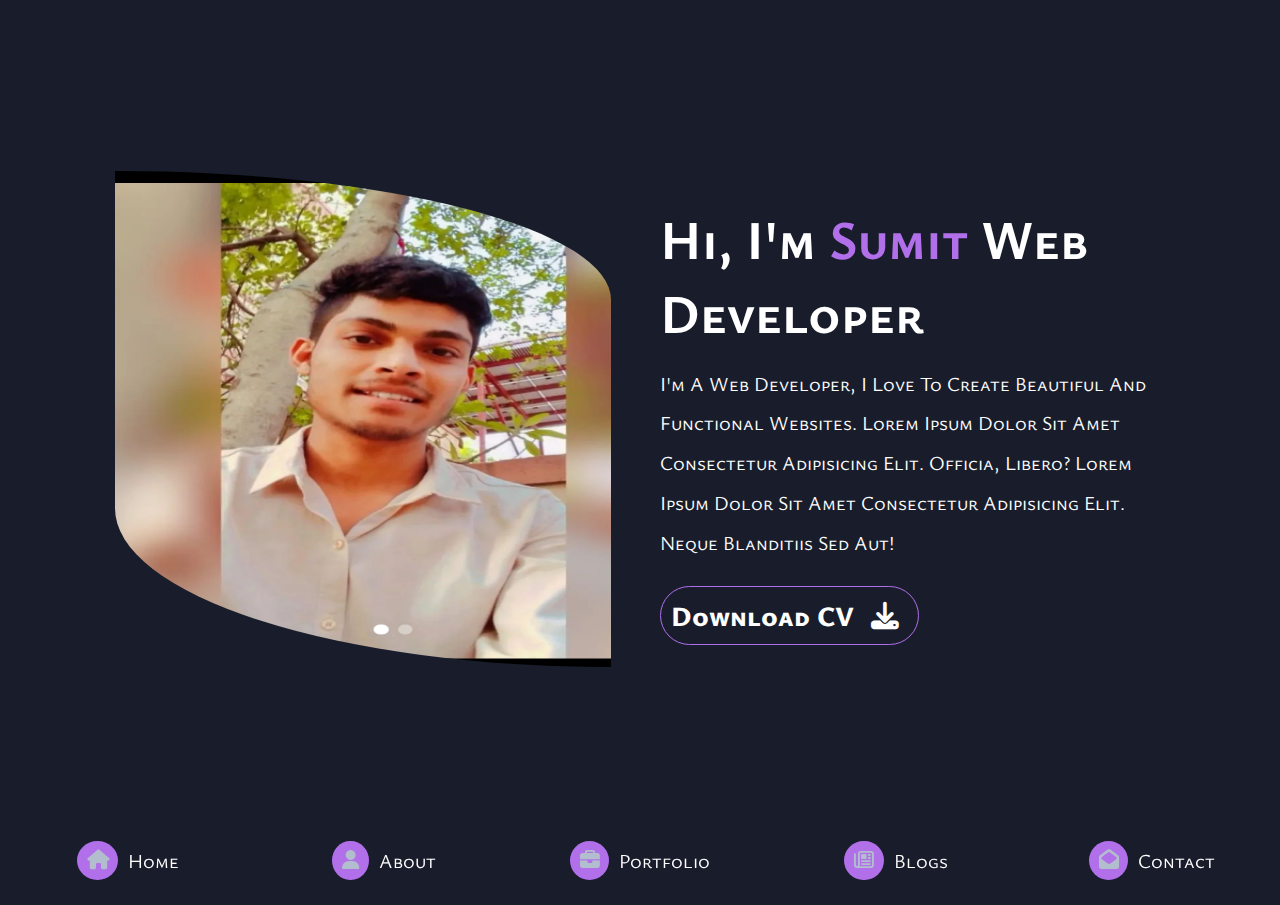
<file: index.html>
<!DOCTYPE html>
<html lang="en">
<head>
    <meta charset="UTF-8">
    <meta name="viewport" content="width=device-width, initial-scale=1.0">
    <link rel="stylesheet" href="css/index.css">
    <link rel="stylesheet" href="https://cdnjs.cloudflare.com/ajax/libs/font-awesome/6.4.0/css/all.min.css">
    <title>myportfolio</title>
</head>
<body>
    
<!-- navbar starts -->
<nav class="navbar">
    <a href="index.html"><i class="fa-solid fa-house"></i><span>home</span></a>
    <a href="about.html"><i class="fas fa-user"></i></i><span>about</span></a>
    <a href="portfolio.html"><i class="fas fa-briefcase"></i></i><span>portfolio</span></a>
    <a href="blogs.html"><i class="far fa-newspaper"></i><span>blogs</span></a>
    <a href="contact.html"><i class="fas fa-envelope-open"></i><span>contact</span></a>
</nav>

<!-- navbar ends -->

<!-- home section starts -->
<section class="home">
    <div class="image">
        <img src="img/profile.png" alt="">
    </div>
    <div class="content">
        <h1>Hi, I'm <span>sumit</span> Web Developer</h1>
        <p>
            I'm a Web Developer, I love to create beautiful and functional websites.
            Lorem ipsum dolor sit amet consectetur adipisicing elit. Officia, libero?
            Lorem ipsum dolor sit amet consectetur adipisicing elit. Neque blanditiis sed aut!
        </p>
        <a href="#" class="btn">Download CV <i class="fa-solid fa-download"></i></a>
    </div>
</section>
<!-- home section ends -->




    <script src="js/script.js"></script>
</body>
</html>
</file>
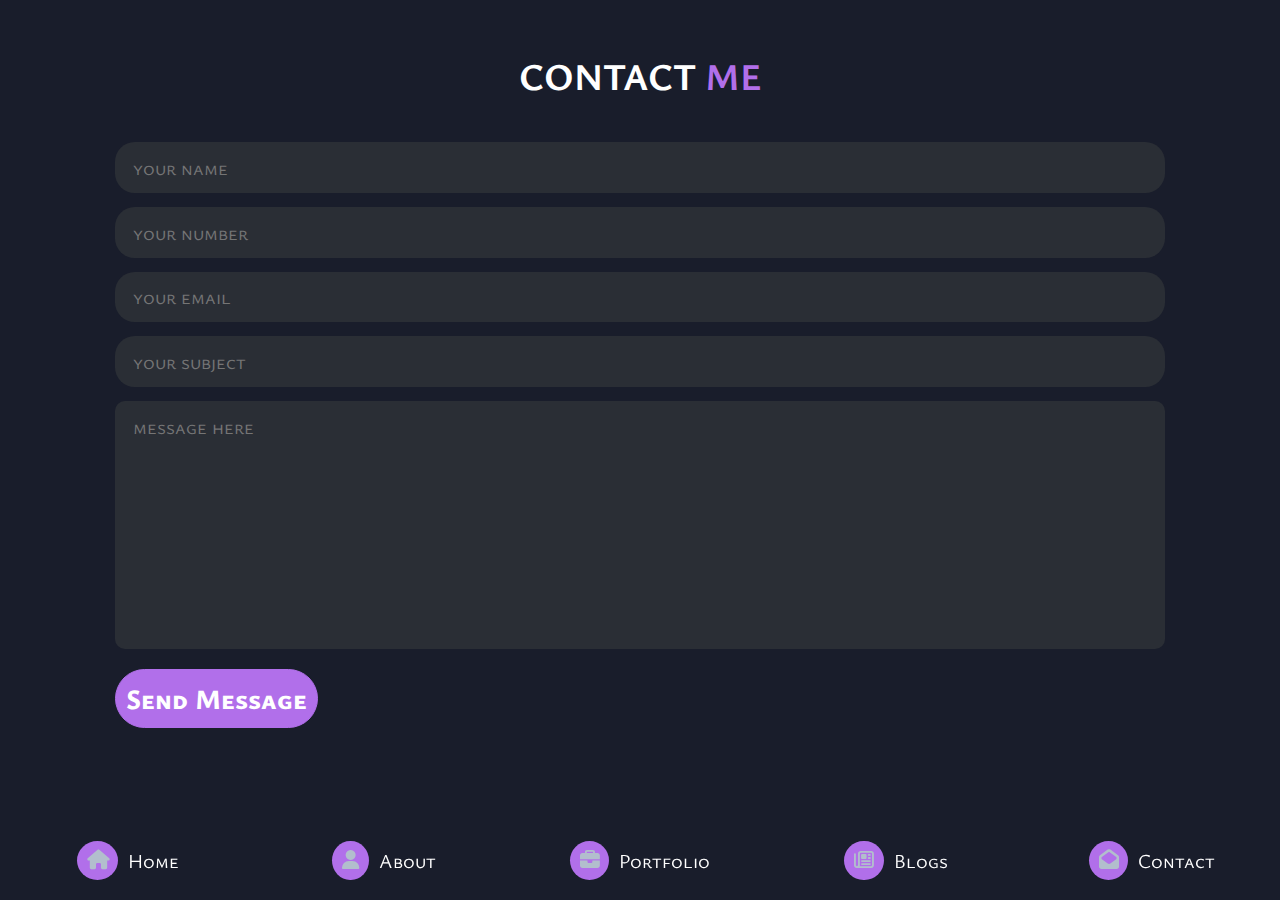
<file: contact.html>
<!DOCTYPE html>
<html lang="en">

<head>
    <meta charset="UTF-8">
    <meta name="viewport" content="width=device-width, initial-scale=1.0">
    <link rel="stylesheet" href="css/index.css">
    <link rel="stylesheet" href="https://cdnjs.cloudflare.com/ajax/libs/font-awesome/6.4.0/css/all.min.css">
    <title>portfolio</title>
</head>

<body>

    <!-- navbar starts -->
    <nav class="navbar">
        <a href="index.html"><i class="fa-solid fa-house"></i><span>home</span></a>
        <a href="about.html"><i class="fas fa-user"></i></i><span>about</span></a>
        <a href="portfolio.html"><i class="fas fa-briefcase"></i></i><span>portfolio</span></a>
        <a href="blogs.html"><i class="far fa-newspaper"></i><span>blogs</span></a>
        <a href="contact.html"><i class="fas fa-envelope-open"></i><span>contact</span></a>
    </nav>

    <!-- navbar ends -->

    <!-- contact starts -->
    <section class="contact">
        <h1 class="heading">contact <span>me</span></h1>
        <div class="row">
            <form action="">
                <div class="inputbox">
                    <input type="text" placeholder="your name">
                    <input type="text" placeholder="your number">
                </div>
                <div class="inputbox">
                    <input type="email" placeholder="your email">
                    <input type="text" placeholder="your subject">
                </div>
                <textarea name="" placeholder="message here" cols="30" rows="10" id="textarea"></textarea>
                <input type="submit" class="btn" value="send message" id="submit">
            </form>
        </div>
    </section>
    <!-- contact ends -->






    <script src="js/script.js"></script>
</body>

</html>
</file>
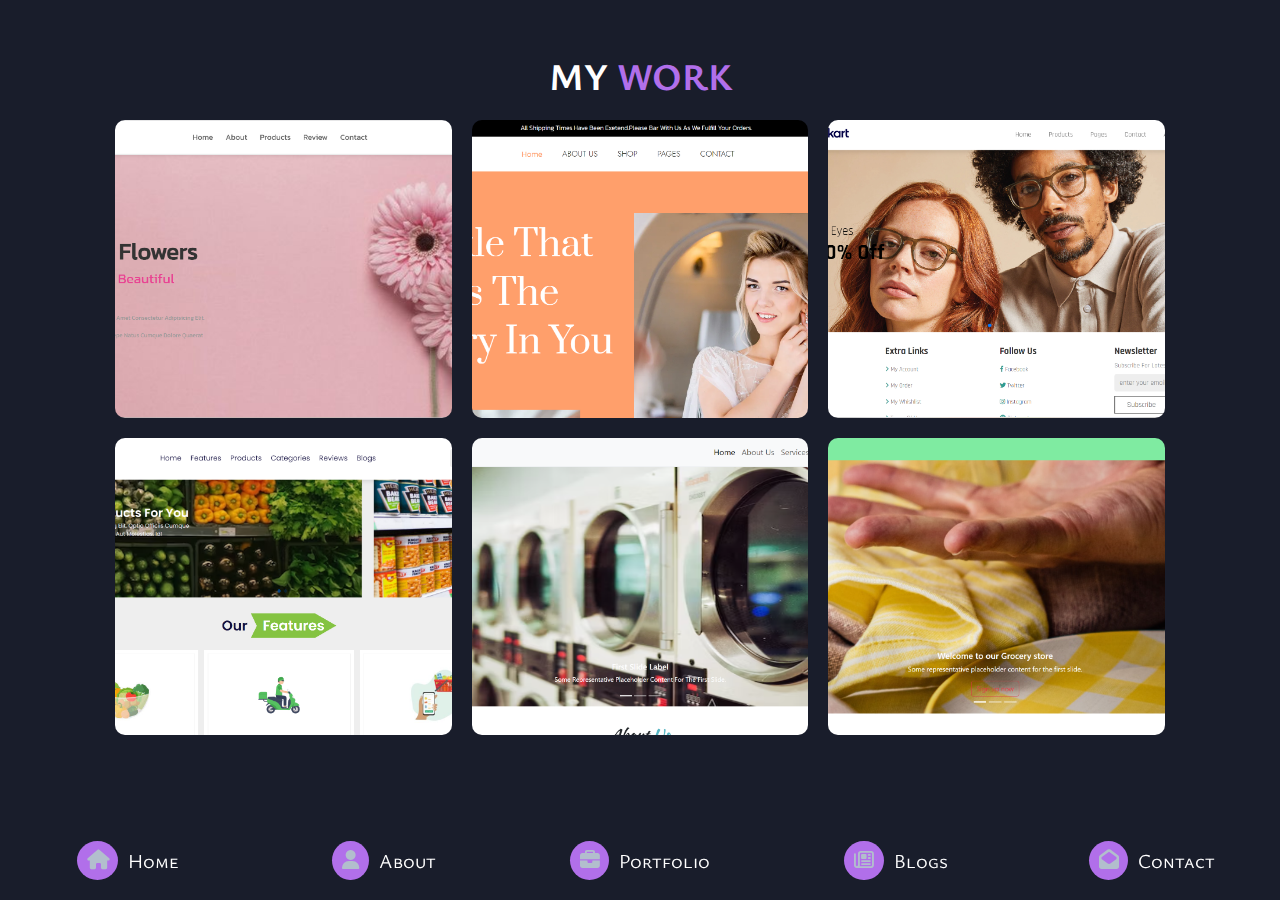
<file: portfolio.html>
<!DOCTYPE html>
<html lang="en">
<head>
    <meta charset="UTF-8">
    <meta name="viewport" content="width=device-width, initial-scale=1.0">
    <link rel="stylesheet" href="css/index.css">
    <link rel="stylesheet" href="https://cdnjs.cloudflare.com/ajax/libs/font-awesome/6.4.0/css/all.min.css">
    <title>portfolio</title>
</head>
<body>
    
<!-- navbar starts -->
<nav class="navbar">
    <a href="index.html"><i class="fa-solid fa-house"></i><span>home</span></a>
    <a href="about.html"><i class="fas fa-user"></i></i><span>about</span></a>
    <a href="portfolio.html"><i class="fas fa-briefcase"></i></i><span>portfolio</span></a>
    <a href="blogs.html"><i class="far fa-newspaper"></i><span>blogs</span></a>
    <a href="contact.html"><i class="fas fa-envelope-open"></i><span>contact</span></a>
</nav>

<!-- navbar ends -->

<!-- portfolio starts -->
<section class="portfolio">
    <div class="heading">my <span>work</span></div>
    <div class="box-container">

        <div class="box">
            <img src="img/project01.png" alt="">
            <div class="icon">
                <a href="https://sumit1050002526.github.io/flower__shop/">
                    <i class="fa-brands fa-github"></i>
                </a>
            </div>  
        </div>

        <div class="box">
            <img src="img/jewellery.png" alt="">
            <div class="icon">
                <a href="https://sumit1050002526.github.io/jewellry/">
                    <i class="fa-brands fa-github"></i>
                </a>
            </div>  
        </div>

        <div class="box">
            <img src="img/project03.png" alt="">
            <div class="icon">
                <a href="https://sumit1050002526.github.io/glases/">
                    <i class="fa-brands fa-github"></i>
                </a>
            </div>  
        </div>

        <div class="box">
            <img src="img/grocery.png" alt="">
            <div class="icon">
                <a href="https://sumit1050002526.github.io/Grocery/">
                    <i class="fa-brands fa-github"></i>
                </a>
            </div>  
        </div>

         <div class="box">
            <img src="img/laundry.png" alt="">
            <div class="icon">
                <a href="https://sumit1050002526.github.io/Laundry__bootsrap/">
                    <i class="fa-brands fa-github"></i>
                </a>
            </div>  
        </div> 

        <div class="box">
            <img src="img/boostrap03.png" alt="">
            <div class="icon">
                <a href="https://sumit1050002526.github.io/bootsrap01/">
                    <i class="fa-brands fa-github"></i>
                </a>
            </div>  
        </div> 
 
      
    </div>
</section>
<!-- portfolio ends -->




    <script src="js/script.js"></script>
</body>
</html>
</file>
<file: css/index.css>
@import url("https://fonts.googleapis.com/css2?family=Abril+Fatface&family=Anuphan:wght@300;400&family=Dosis:wght@200;300;400;500;600;700&family=Kanit:wght@200;300;400&family=Mulish:wght@200;300;400;500&family=Nunito:wght@300;500;600;700;800&family=Open+Sans:wght@300;400;500;600&family=Patrick+Hand&family=Patua+One&family=Poppins:ital,wght@0,100;0,400;0,600;1,100;1,300;1,500&family=Rajdhani:wght@300;400;600;700&family=Raleway:wght@300;400;500&family=Roboto+Slab:wght@400;800&family=Ubuntu:wght@300;400;500;700&family=Ysabeau+SC:wght@200;300;400;600;700;800&display=swap");
* {
  font-family: "Ysabeau SC", sans-serif;
  margin: 0;
  padding: 0;
  box-sizing: border-box;
  text-decoration: none;
  outline: none;
  border: none;
  text-transform: capitalize;
}

.btn {
  border-radius: 30px;
  color: #fff;
  font-weight: 800;
  position: relative;
  border: 1px solid #B16FEA;
  overflow: hidden;
  font-size: 2.8rem;
  padding: 1rem 1rem;
  margin-top: 1rem;
}
.btn:hover {
  background: #B16FEA;
}
.btn i {
  padding: 1rem;
}

section {
  padding: 5rem 9%;
}

.heading {
  text-align: center;
  font-size: 3.8rem;
  color: #fff;
  text-transform: uppercase;
  font-weight: bolder;
}
.heading span {
  color: #B16FEA;
  text-transform: uppercase;
}

html {
  font-size: 62%;
  overflow-x: hidden;
}
html::-webkit-scrollbar {
  width: 1rem;
}
html::-webkit-scrollbar-track {
  background: #000;
}
html::-webkit-scrollbar-thumb {
  background: #B16FEA;
  border-radius: 5rem;
}

body {
  background: #191D2B;
  padding-bottom: 6.5rem;
}

.navbar {
  position: fixed;
  bottom: 0;
  left: 0;
  right: 0;
  display: flex;
  z-index: 1000;
  align-items: flex-end;
}
.navbar a {
  padding: 2rem;
  font-size: 2rem;
  flex: 1;
  color: #fff;
  text-align: center;
}
.navbar a:hover {
  background: #B16FEA;
}
.navbar a:hover i {
  color: #fff;
  background-color: #B2BECD;
}
.navbar i {
  color: #B2BECD;
  background-color: #B16FEA;
  padding: 1rem;
  border-radius: 50%;
  margin-right: 1rem;
}

.home {
  display: flex;
  align-items: center;
  flex-wrap: wrap;
  gap: 4rem;
  min-height: calc(100vh - 6rem);
}
.home .image {
  flex: 1 1 42rem;
}
.home .image img {
  width: 50rem;
  height: 50rem;
  border-radius: 0% 100% 0% 100%/68% 26% 74% 32%;
}
.home .content {
  flex: 1 1 42rem;
}
.home .content h1 {
  color: #fff;
  font-size: 5.5rem;
  padding-bottom: 0.5rem;
}
.home .content h1 span {
  color: #B16FEA;
}
.home .content p {
  font-size: 2rem;
  padding: 1rem 0;
  line-height: 2;
  color: #fff;
  margin-bottom: 2rem;
}

.about .row {
  display: flex;
  align-items: center;
  flex-wrap: wrap;
  gap: 2rem;
  margin-top: 2rem;
}
.about .row .info {
  flex: 1 1 42rem;
  margin-bottom: 2rem;
}
.about .row .info h1 {
  font-size: 3rem;
  color: #fff;
  text-transform: uppercase;
}
.about .row .info .box-container {
  padding: 1rem 0;
  display: flex;
  flex-wrap: wrap;
  gap: 2rem;
}
.about .row .info .box-container .box {
  flex: 1 1 20rem;
}
.about .row .info .box-container .box h3 {
  font-size: 2rem;
  color: #fff;
  padding: 1rem 0;
  font-weight: 400;
}
.about .row .count-container {
  flex: 1 1 42rem;
  display: flex;
  flex-wrap: wrap;
  gap: 2rem;
}
.about .row .count-container .box {
  flex: 1 1 20rem;
  padding: 3rem 4rem;
  border-radius: 0.5rem;
  background-color: #454E56;
  box-shadow: 0 3px 15px rgba(0, 0, 0, 0.3);
}
.about .row .count-container .box h3 {
  font-size: 5rem;
  color: #B16FEA;
}
.about .row .count-container .box p {
  font-size: 2rem;
  color: #fff;
}

.skills .box-container {
  display: grid;
  grid-template-columns: repeat(auto-fit, minmax(16rem, 1fr));
  gap: 2rem;
  margin-top: 2rem;
}
.skills .box {
  padding: 3rem 4rem;
  text-align: center;
  border-radius: 0.5rem;
  background-color: #454E56;
  box-shadow: 0 3px 15px rgba(0, 0, 0, 0.3);
}
.skills .box img {
  height: 7rem;
  margin-bottom: 1rem;
}

.portfolio .box-container {
  display: grid;
  grid-template-columns: repeat(auto-fit, minmax(31rem, 1fr));
  gap: 2rem;
  margin-top: 2rem;
}
.portfolio .box-container .box {
  cursor: pointer;
  height: 30rem;
  overflow: hidden;
  position: relative;
  border-radius: 1rem;
}
.portfolio .box-container .box:hover .icon {
  transform: translateY(0);
}
.portfolio .box-container .box img {
  height: 100%;
  width: 100%;
  -o-object-fit: cover;
     object-fit: cover;
}
.portfolio .box-container .box .icon {
  position: absolute;
  top: 0;
  left: 0;
  height: 100%;
  width: 100%;
  background: #fff;
  display: flex;
  flex-flow: column;
  align-items: center;
  justify-content: center;
  padding: 2rem;
  transform: translateY(-100%);
}
.portfolio .box-container .box .icon a {
  color: #000;
}
.portfolio .box-container .box .icon i {
  font-size: 5rem;
}
.portfolio .box-container .box .icon i:hover {
  color: #B16FEA;
}

.blog .box-container {
  display: grid;
  grid-template-columns: repeat(auto-fit, minmax(31rem, 1fr));
  gap: 2rem;
  margin-top: 2rem;
}
.blog .box-container .box {
  cursor: pointer;
  height: 50rem;
  overflow: hidden;
  position: relative;
  background: #2A2E35;
  width: 34rem;
  border-radius: 1rem;
  margin: auto;
}
.blog .box-container .box .images img {
  height: 46%;
  width: 100%;
  -o-object-fit: cover;
     object-fit: cover;
  border-bottom: 4px solid #B16FEA;
}
.blog .box-container .box .content {
  padding: 1rem;
}
.blog .box-container .box .content h3 {
  font-size: 2.6rem;
  color: #fff;
}
.blog .box-container .box .content p {
  font-size: 1.7rem;
  line-height: 1.5;
  color: #B2BECD;
  margin-top: 1rem;
}

.contact .row {
  display: flex;
  align-items: center;
  flex-wrap: wrap;
  gap: 2rem;
}
.contact .row form {
  flex: 1;
  margin-top: 3.5rem;
}
.contact .row form .inputbox {
  display: flex;
  flex-wrap: wrap;
  justify-content: space-between;
}
.contact .row form .inputbox input {
  width: 100%;
}
.contact .row form .inputbox input,
.contact .row form textarea {
  border-radius: 2rem;
  padding: 1.2rem 1.8rem;
  font-size: 2rem;
  gap: 3rem;
  color: #fff;
  text-transform: none;
  margin: 0.7rem 0;
  background: #2A2E35;
}
.contact .row form textarea {
  width: 100%;
  border-radius: 1rem;
  resize: none;
  height: 25rem;
}
.contact .row form .btn {
  background: #B16FEA;
  color: #fff;
  cursor: pointer;
}

@media (max-width: 1248px) {
  html {
    font-size: 60%;
  }
  section {
    padding: 3rem 2rem;
  }
}
@media (max-width: 768px) {
  .navbar {
    padding: 0 1rem;
    background: #2a2e35;
  }
  .navbar a {
    font-size: 2.5rem;
    flex: 1;
    color: #fff;
    text-align: center;
  }
  .navbar a:hover {
    background: #B16FEA;
  }
  .navbar a:hover i {
    color: #fff;
    background-color: #B2BECD;
  }
  .navbar a span {
    display: none;
  }
}
@media (max-width: 450px) {
  html {
    font-size: 50%;
  }
}/*# sourceMappingURL=index.css.map */
</file>
